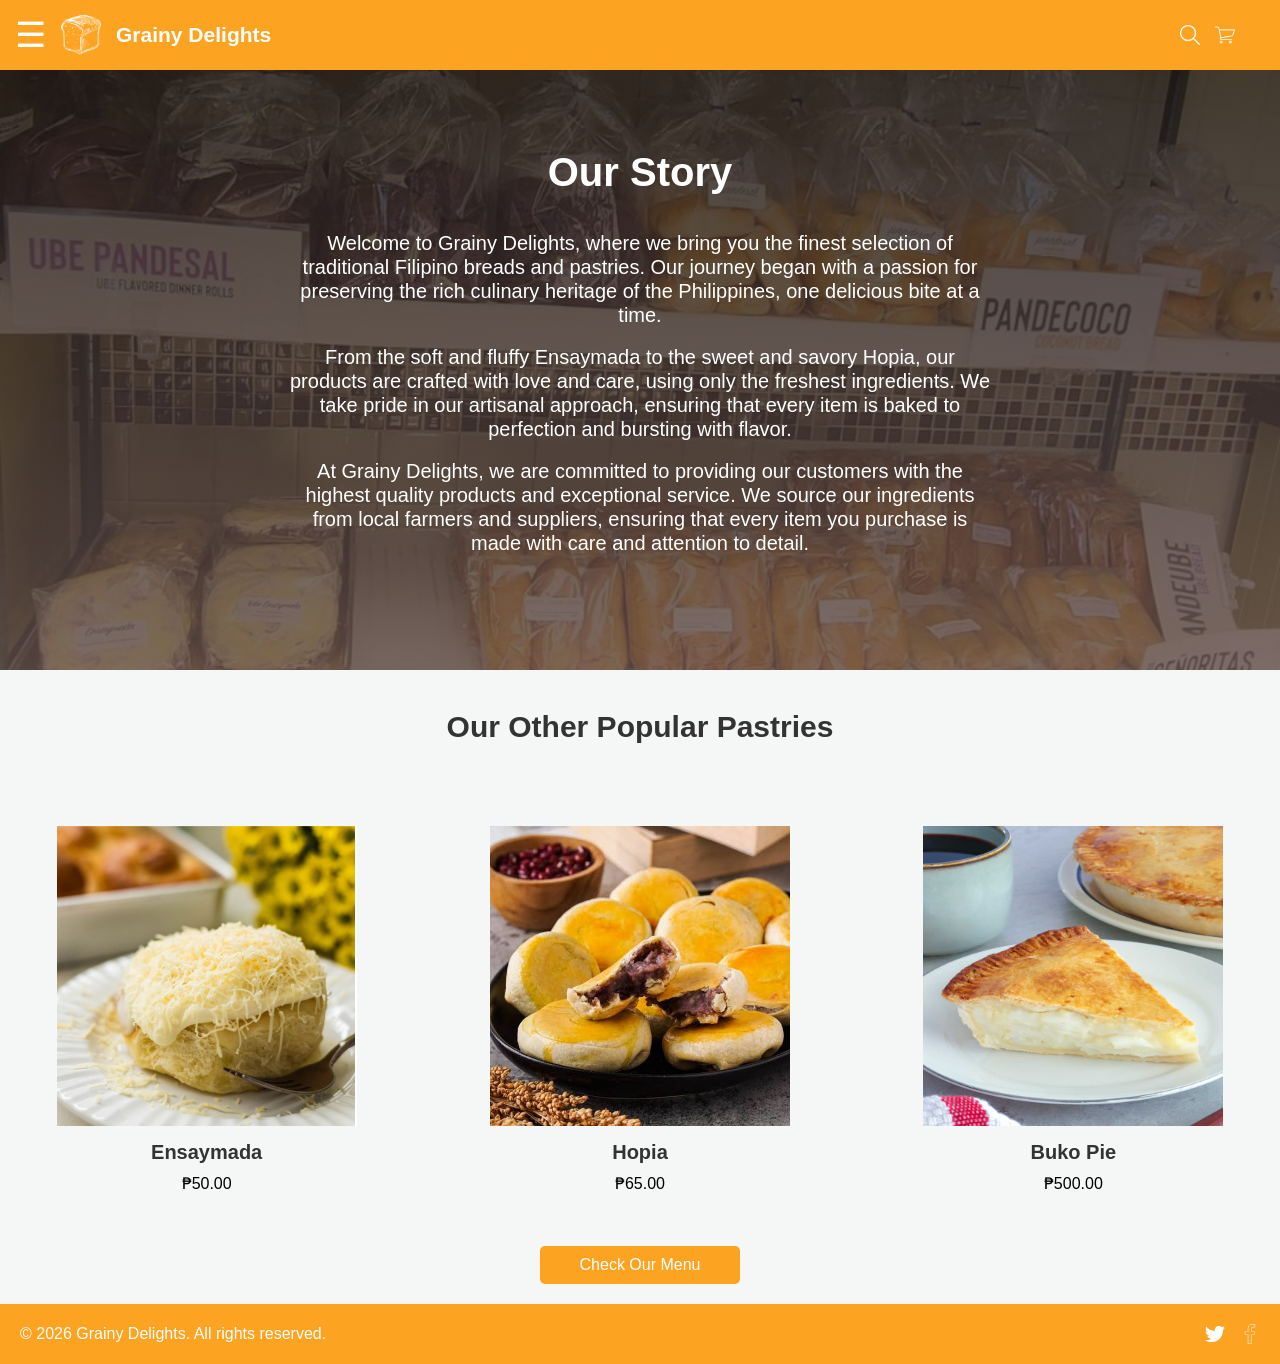
<file: index.html>
<!DOCTYPE html>
<html lang="en">

<head>
    <meta charset="UTF-8">
    <meta name="viewport" content="width=device-width, initial-scale=1.0">
    <title>Grainy Delights</title>
    <link rel="icon" type="image/x-icon" href="images/bread.png">
    <link rel="stylesheet" href="modals.css">
    <script src="script.js"></script>
    <script src="https://accounts.google.com/gsi/client" async></script>
</head>
<body>
 
    <!-- Header Section -->
    <header>
        <div class="logo-group">
            <span class="hamburger-menu" onclick="openNav()">&#9776;</span>
            <img src="images/bread.png" alt="Shop Logo" class="logo-image" onclick="window.location.href='index.html';">
            <div class="logo">Grainy Delights</div>
        </div>

        <!-- Right Side Icons -->
        <div class="header-icons">
            <div class="search-container" style="display: flex; align-items: center; gap: 5px;">
            <img src="images/search.png" alt="Search_Icon" class="search-icon" onclick="openSearch()">
        </div>
        <div class="cart-icon-wrapper">
            <img src="images/cart.png" alt="Shopping Cart" class="svg-icon" onclick="openCart()">
            <span id="cart-count">0</span>
        </div>
            <!-- g_id_onload contains Google Identity Services settings -->
    <div
      id="g_id_onload"
      data-auto_prompt="false"
      data-callback="handleCredentialResponse"
      data-client_id="326833442940-7q665bv0jvo6elh4p6f0ad25edt7n86l.apps.googleusercontent.com"
    ></div>
    <!-- g_id_signin places the button on a page and supports customization -->
    <div class="g_id_signin"></div>
    </header>

    <!-- Side Navigation -->
    <div id="mySidenav" class="sidenav">
    <a href="javascript:void(0)" class="closebtn" onclick="closeNav()">&times;</a>
    <a href="index.html">Home</a>
    <a href="menu.html">Menu</a>
    <a href="https://www.facebook.com/">Contact Us</a>
        <div class="sidenav-logo">
            <img src="images/bread.png" alt="Grainy Delights Logo" class="logo-image">
            <span class="logo">Grainy Delights</span>
        </div>
    </div>


    <!-- Shopping Cart -->
    <div id="cartModal" class="cart-modal">
        <div class="cart-content">
            <span class="close-cart" onclick="closeCart()">&times;</span>
            <h2 class="headline-modal">Your Shopping Cart</h2>
            <div id="cartItems"></div>
            <div class="cart-total">
                <strong>Total: </strong><span id="cartTotal">₱0.00</span>
            </div>
            <button class="checkout-btn" onclick="checkout()">Checkout</button>
        </div>
    </div>

    <!-- Search Bar -->
    <div id="searchModal" class="search-modal">
        <div class="search-content">
            <span class="close-search" onclick="closeSearch()">&times;</span>
            <h2 class="headline-modal">Search Products</h2>
            <form onsubmit="submitSearch(event)">
                <input type="text" id="searchInput" placeholder="What are you craving today?" class="search-input">
            </form>
        </div>
    </div>

    <!-- Product Modal --> 
    <div id="productModal" class="product-modal">
        <div class="product-content">
            <span class="close-product" onclick="closeProduct()">&times;</span>
            <h2 class="headline-modal">Product Details</h2> 
            <div id="productDetails"></div>
            <button id="productAddButton" class="add-to-cart-btn">Add to Cart</button>
        </div>
    </div>

        </div>
    </div>
 
    <!-- Main Products Section -->
    <main class="story-main">
        <section class="story-section-text">
        <div class="story-section-image">
        <h1 class="headline-text">Our Story</h1> <br> <br>
        <p class="headline_descrip">Welcome to Grainy Delights, where we bring you the finest selection of traditional Filipino breads and pastries. Our journey began with a passion for preserving the rich culinary heritage of the Philippines, one delicious bite at a time.</p> <br>
		<p class="headline_descrip">From the soft and fluffy Ensaymada to the sweet and savory Hopia, our products are crafted with love and care, using only the freshest ingredients. We take pride in our artisanal approach, ensuring that every item is baked to perfection and bursting with flavor.</p> <br>
		<p class="headline_descrip">At Grainy Delights, we are committed to providing our customers with the highest quality products and exceptional service. We source our ingredients from local farmers and suppliers, ensuring that every item you purchase is made with care and attention to detail.</p>
        </div>
        </section>
        <section>
         <h2 class="sub-headline-text">Our Other Popular Pastries</h2>
       
        <div class="product-grid">

            <!-- Product 1 -->
            <div class="product-card" onclick="openProductDetails('Ensaymada', 50.00)">
                <img src="images/ensaymada.png" alt="Ensaymada" class="product-image">
                <h3 class="product-title">Ensaymada</h3>
                <p class="product-price">₱50.00</p>
            </div>
 
            <!-- Product 2 -->
            <div class="product-card" onclick="openProductDetails('Hopia', 65.00)">
                <img src="images/Hopia.png" alt="Hopia" class="product-image">
                <h3 class="product-title">Hopia</h3>
                <p class="product-price">₱65.00</p>
            </div>
 
            <!-- Product 3 -->
            <div class="product-card" onclick="openProductDetails('Buko Pie', 500.00)">
                <img src="images/Buko_Pie.png" alt="Buko Pie" class="product-image">
                <h3 class="product-title">Buko Pie</h3>
                <p class="product-price">₱500.00</p>
            </div>
            <button class="view-products-btn" style="grid-column: 1 / -1; margin: 0 auto;" onclick="window.location.href='menu.html'" > Check Our Menu</button>
            </section>
        </div>
    </main>
    
    <!-- Footer Section -->
    <footer>
        <p>&copy; 2026 Grainy Delights. All rights reserved.</p>
        <div class="footer-icons">
            <img src="images/twitter.png" alt="Twitter_Icon" class="svg-icon" onclick="window.location.href='https://x.com/home';">
            <img src="images/facebook.png" alt="Facebook_Icon" class="svg-icon" onclick="window.location.href='https://www.facebook.com/';">
        </div>
    </footer>

    <!-- Toast Notification Container -->
    <div id="toast-notification" class="toast"></div>
    </body>
</html>
</file>
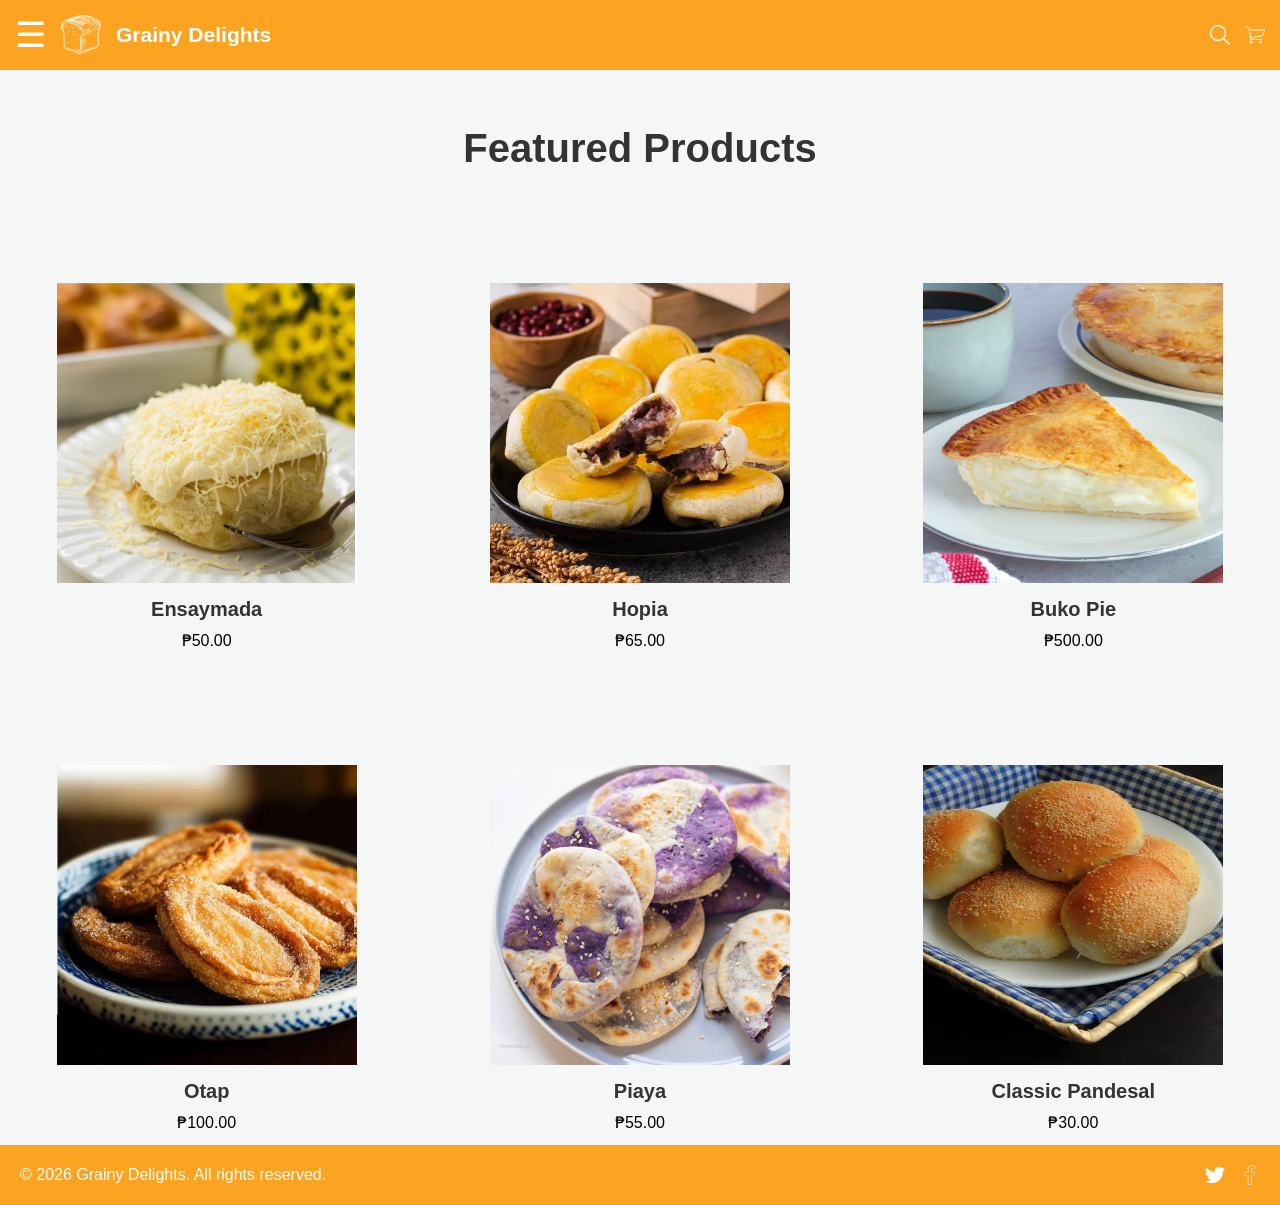
<file: menu.html>
<!DOCTYPE html>
<html lang="en">

<head>
    <meta charset="UTF-8">
    <meta name="viewport" content="width=device-width, initial-scale=1.0">
    <title>Grainy Delights</title>
    <link rel="icon" type="image/x-icon" href="images/bread.png">
    <link rel="stylesheet" href="modals.css">
    <script src="script.js"></script> 
</head>
<body>
 
    <!-- Header Section -->
    <header>
        <div class="logo-group">
            <span class="hamburger-menu" onclick="openNav()">&#9776;</span>
            <img src="images/bread.png" alt="Shop Logo" class="logo-image" onclick="window.location.href='index.html';">
            <div class="logo">Grainy Delights</div>
        </div>

    <!-- Right Side Icons -->
    <div class="header-icons">
        <div class="search-container" style="display: flex; align-items: center; gap: 5px;">
            <img src="images/search.png" alt="Search_Icon" class="search-icon" onclick="openSearch()">
        </div>
        <div class="cart-icon-wrapper">
            <img src="images/cart.png" alt="Shopping Cart" class="svg-icon" onclick="openCart()">
            <span id="cart-count">0</span>
        </div>
    </div>
    </header>
 
    <!-- Side Navigation -->
    <div id="mySidenav" class="sidenav">
    <a href="javascript:void(0)" class="closebtn" onclick="closeNav()">&times;</a>
    <a href="index.html">Home</a>
    <a href="menu.html">Menu</a>
    <a href="https://www.facebook.com/">Contact Us</a>
        <div class="sidenav-logo">
            <img src="images/bread.png" alt="Grainy Delights Logo" class="logo-image">
            <span class="logo">Grainy Delights</span>
        </div>
    </div>

    <!-- Shopping Cart -->
    <div id="cartModal" class="cart-modal">
        <div class="cart-content">
            <span class="close-cart" onclick="closeCart()">&times;</span>
            <h2 class="headline-modal">Your Shopping Cart</h2>
            <div id="cartItems"></div>
            <div class="cart-total">
                <strong>Total: </strong><span id="cartTotal">₱0.00</span>
            </div>
            <button class="checkout-btn" onclick="checkout()">Checkout</button>
        </div>
    </div>

    <!-- Search Bar -->
    <div id="searchModal" class="search-modal">
        <div class="search-content">
            <span class="close-search" onclick="closeSearch()">&times;</span>
            <h2 class="headline-modal">Search Products</h2>
            <form onsubmit="submitSearch(event)">
                <input type="text" id="searchInput" placeholder="What are you craving today?" onkeyup="filterProducts(this.value)" class="search-input">
            </form>
        </div>
    </div>

    <!-- Product Details Modal -->
    <div id="productModal" class="product-modal">
        <div class="product-content">
            <span class="close-product" onclick="closeProduct()">&times;</span>
            <h2 class="headline-modal">Product Details</h2>  
            <div id="productDetails"></div> 
            <button id="productAddButton" class="add-to-cart-btn">Add to Cart</button>
        </div>
    </div>

    <!-- Main Products Section -->
    <main>
        <br><br>
        <h2 class="headline-text">Featured Products</h2>
        <div class="product-grid">

            <!-- Product 1 -->
            <div class="product-card" onclick="openProductDetails('Ensaymada', 50.00)">
                <img src="images/ensaymada.png" alt="Ensaymada" class="product-image">
                <h3 class="product-title">Ensaymada</h3>
                <p class="product-price">₱50.00</p>
            </div>

            <!-- Product 2 -->
            <div class="product-card" onclick="openProductDetails('Hopia', 65.00)">
                <img src="images/Hopia.png" alt="Hopia" class="product-image">
                <h3 class="product-title">Hopia</h3>
                <p class="product-price">₱65.00</p>
            </div>
 
            <!-- Product 3 -->
            <div class="product-card" onclick="openProductDetails('Buko Pie', 500.00)">
                <img src="images/Buko_Pie.png" alt="Buko Pie" class="product-image">
                <h3 class="product-title">Buko Pie</h3>
                <p class="product-price">₱500.00</p>
            </div>

            <!-- Product 4 -->
            <div class="product-card" onclick="openProductDetails('Otap', 100.00)">
                <img src="images/otap.png" alt="Otap" class="product-image">
                <h3 class="product-title">Otap</h3>
                <p class="product-price">₱100.00</p>
            </div>

            <!-- Product 5 -->
            <div class="product-card" onclick="openProductDetails('Piaya', 55.00)">
                <img src="images/piaya.png" alt="Piaya" class="product-image">
                <h3 class="product-title">Piaya</h3>
                <p class="product-price">₱55.00</p>
            </div>

             <!-- Product 6 -->
            <div class="product-card" onclick="openProductDetails('Classic Pandesal', 30.00)">
                <img src="images/pandesal.png" alt="Classic Pandesal" class="product-image" onclick="">
                <h3 class="product-title">Classic Pandesal</h3>
                <p class="product-price">₱30.00</p>
            </div>

            <p id="noResults" class="no-results" style="display: none;">No products found.</p>
        </div>
    </main>
 
    <!-- Footer Section -->
    <footer>
        <p>&copy; 2026 Grainy Delights. All rights reserved.</p>
        <div class="footer-icons">
            <img src="images/twitter.png" alt="Twitter_Icon" class="svg-icon" onclick="window.location.href='https://x.com/home';">
            <img src="images/facebook.png" alt="Facebook_Icon" class="svg-icon" onclick="window.location.href='https://www.facebook.com/';">
        </div>
    </footer>

<!-- Toast Notification Container -->
    <div id="toast-notification" class="toast"></div>
    
</body>
</html>
</file>
<file: modals.css>
/* Basic Reset */
* {
	margin: 0;
	padding: 0;
	box-sizing: border-box;
	font-family: 'Georgia', Tahoma, Geneva, Verdana, sans-serif;
}

body {
	display: flex;
	flex-direction: column;
	min-height: 100vh;
}

/* Navigation Bar */
header {
	color: #2D1D1B;
  background-color: #FDA322;
	padding:  15px;
	display: flex;
	justify-content: space-between;
	align-items: center;
}

.logo {
	font-size: 21px;
	font-weight: bold;
  color: white;
  text-align: left;
}

.logo-group {
	display: flex;
	align-items: center;
	gap: 10px;
}

.header-icons {
	display: flex;
    align-items: center;
	gap: 15px;
}

.hamburger-menu {
	color: white;
	font-size: 35px;
	cursor: pointer;
	user-select: none;
	margin: 0 auto;
	transition: transform 0.2s ease; 
}

.hamburger-menu:hover {
	transform: scale(1.2);
}

@media (max-width: 600px) {
    .logo-group .logo-image {
    display: none;
  }
}

/* Sidebar Navigation */
.sidenav {
  height: 100%;
  width: 0;
  position: fixed;
  z-index: 999;
  top: 0;
  left: 0;
  background-color: #FDA322;
  overflow-x: hidden;
  transition: 0.5s;
  padding-top: 60px;
  display: flex;
  flex-direction: column;
}

.sidenav a {
  padding: 14px 8px 14px 32px;
  text-decoration: none;
  font-size: 25px;
  color: #ffffff;
  display: block;
  transition: 0.3s;
  margin: 0 18px;
}

.sidenav a:not(.closebtn) {
  border-bottom: 1.5px solid rgba(255, 255, 255, 0.28);
}

.sidenav a:hover {
	color: #af7e4d;
}

.sidenav .closebtn {
  position: absolute;
  top: 0;
  right: 0px;
  font-size: 36px;
  margin-left: 50px;
}

.sidenav-logo {
	display: flex;
	align-items: center;
	justify-content: center;
	gap: 10px;
	margin-top: auto; 
	padding-bottom: 10px;
	max-width: fit-content;
}


/* Button Styles */
.button {
	font-size: 12px;
  border-color: white;
  border-style: solid;
  border-width: 2px;
	padding: 10px 10px;
	border-radius: 5px;
	cursor: pointer;
	font-weight: bold;
  color: white;
}

.logo-image {
    height: 40px;
    width: 50px;
    padding-left: 5px;
    padding-right: 5px;
	cursor: pointer;
}

.svg-icon {
	width: 20px;
	height: 20px;
	vertical-align: middle;
	cursor: pointer;
	transition: transform 0.2s ease; 
}

.cart-icon-wrapper {
    position: relative;
    display: flex;
    align-items: center;
    justify-content: center;
    width: 20px;
    height: 20px;
    flex-shrink: 0;
}

.svg-icon:hover {
	transform: scale(1.2); 
}

.search-icon {
	width: 20px;
	height: 20px;
	vertical-align: middle;
	cursor: pointer;
	transition: transform 0.2s ease;
}

.search-icon:hover {
	transform: scale(1.2);
}

/* Main Content Area */
main {
	background-color: #f4f7f6;
	min-height: 80vh;
	flex: 1;
}

.story-main {
	margin-top: 0%;
	padding-top: 0;
	padding-bottom: 0;
}

h2 {
	text-align: center;
	margin-bottom: 30px;
	color: #333;
}

/* Product Grid Layout */
.product-grid {
	align-items: center;
	display: grid;
	grid-template-columns: repeat(auto-fit, minmax(300px, 1fr));
	gap: 60px;
	max-width: 1300px;
	margin: 0 auto;
	width: 100%;
	padding: 20px;
}

/* Individual Product Card */
.product-card {
	padding: 20px;
	text-align: center;
	min-width: 20px;
	max-width: 350px;
	height: 80%;
	transition: transform 0.2s ease;
	margin: 0 auto;
}

.product-card:hover {
	transform: translateY(-5px);
    cursor: pointer;
}

.no-results {
    grid-column: 1 / -1;
    text-align: center;
    color: #666;
    font-size: 1.1rem;
}

.product-image {
	width: 300px;
	height: 300px;
	background-color: #e0e0e0;
	margin-bottom: 15px;
	display: flex;
	align-items: center;
	justify-content: center;
	color: #777;
	font-size: 14px;
}

.product-title {
	font-size: 20px;
	color: #333;
	margin-bottom: 10px;
}

.product-price {
	font-size: 16px;
	color: black;
	margin-bottom: 15px;
}

.add-to-cart-btn {
	background-color: #FDA322;
	color: white;
	border: none;
    display: block;
	padding: 10px 20px;
	font-size: 16px;
	border-radius: 5px;
	cursor: pointer;
	width: 40%;
	transition: background-color 0.2s;
    margin: 0 auto;
    align-items: center;
    justify-content: center;
}

.add-to-cart-btn:hover {
	background-color: #c37911;
}

/* Footer */
footer {
	color: white;
    background-color: #FDA322;
	display: flex;
	align-items: center;
	justify-content: space-between;
	padding: 20px;
}

.footer-icons {
	display: flex;
	gap: 15px;
}

/* Story Section */
.story-section-text {
	text-align: center;
	width: 100%;
	color: white;
	margin: 0 auto;
}



.story-section-image {
	background-image:
        linear-gradient(rgba(27, 21, 21, 0.8), rgba(92, 75, 75, 0.8)),
        url("images/background_bread.png");
	width: 100%;
	padding: 60px;
    min-height: 600px;
    background-size: cover;
    background-position: center;
    background-repeat: no-repeat;
}

.story-section-image h1,
.story-section-image p {
	max-width: 700px;
	margin-left: auto;
	margin-right: auto;
}

/* Headline and Sub-headline Styles */
.headline-text {
	font-size: 40px;
	padding-top : 20px;
}

.sub-headline-text {
	font-size: 30px;
	padding-top : 40px;
    padding-left: 20px;
    padding-right: 20px;
    margin: auto;
    align-content: center;
}



.headline_descrip {
	font-size: 20px;
	line-height: 1.2;		
}

/*Button Styles for View Products Button*/
.view-products-btn {
	background-color: #FDA322;
	color: white;
	border: none;
	padding: 10px 20px;
	max-width: 200px;
	font-size: 16px;
	border-radius: 5px;
	cursor: pointer;
	width: 80%;
	transition: background-color 0.2s;
}

.view-products-btn:hover {
	background-color: #c37911;
}

/* Shopping Cart Modal Styles */
.cart-modal {
    display: none;
    position: fixed;
    z-index: 999;
    left: 0;
    top: 0;
    width: 100%;
    height: 100%;
    background-color: rgba(0,0,0,0.5);
}

.cart-content {
    background-color: white;
    margin: 10% auto;
    padding: 20px;
    width: 90%;
    max-width: 500px;
    position: relative;
    box-shadow: 0 4px 8px rgba(0,0,0,0.2);
}

.close-cart {
    color: #aaa;
    float: right;
    font-size: 28px;
    font-weight: bold;
    cursor: pointer;
}

.close-cart:hover {
    color: #333;
}

.cart-item {
    display: flex;
    justify-content: space-between;
    align-items: center;
    border-bottom: 1px solid #eee;
    padding: 10px 0;
    color: #333;
}

.remove-btn {
    background-color: #ff4c4c;
    color: white;
    border: none;
    padding: 5px 10px;
    border-radius: 3px;
    cursor: pointer;
}

.remove-btn:hover {
    background-color: #d43f3f;
}

.cart-total {
    text-align: right;
    font-size: 18px;
    margin-top: 15px;
    color: #333;
}

.checkout-btn {
    background-color: #FDA322;
    color: white;
    border: none;
    padding: 10px 20px;
    font-size: 16px;
    border-radius: 5px;
    cursor: pointer;
    width: 100%;
    margin-top: 15px;
    transition: background-color 0.2s;
}

.checkout-btn:hover {
    background-color: #c37911;
}

.headline-modal {
	padding-top: 5px;
}
/* Search Modal Styles */
.search-modal {
	display: none;
	position: fixed;
	z-index: 999;
	left: 0;
	top: 0;
	width: 100%;
	height: 100%;
	background-color: rgba(0,0,0,0.5);
}

.search-content {
    background-color: white;
    margin: 10% auto;
    padding: 20px;
    width: 90%;
    max-width: 500px;
    position: relative;
    box-shadow: 0 4px 8px rgba(0,0,0,0.2);
}

.close-search {
	 color: #aaa;
	float: right;
	font-size: 28px;
	font-weight: bold;
	cursor: pointer;
}

.close-search:hover {
	color: #000000;
}

.search-input {
    display: block;
    width: 90%;
    max-width: 400px;
    margin: 0 auto;
	padding: 10px;
	border: 1px solid;
	font-size: 14px;
}

/* Product Details Modal Styles */
.product-modal {
    display: none;
    position: fixed;
    z-index: 999;
    left: 0;
    top: 0;
    width: 100%;
    height: 100%;
    background-color: rgba(0,0,0,0.5);
}

.product-content {
    background-color: white;
    margin: 5% auto;
    padding: 20px;
    width: 90%;
    max-width: 600px;
    position: relative;
    box-shadow: 0 4px 8px rgba(0,0,0,0.2);
}

.close-product {
    color: #aaa;
    float: right;
    font-size: 28px;
    font-weight: bold;
    cursor: pointer;
}

.close-product:hover {
    color: #333;
}




/* Quantity Control Styles */
.cart-item {
    display: flex;
    justify-content: space-between;
    align-items: center;
    border-bottom: 1px solid #eee;
    padding: 12px 0;
}

.cart-item-info {
    display: flex;
    flex-direction: column;
    gap: 4px;
}

.qty-controls {
    display: flex;
    align-items: center;
    gap: 8px;
}

.qty-btn {
    background-color: #eee;
    border: 1px solid #ccc;
    border-radius: 3px;
    width: 26px;
    height: 26px;
    cursor: pointer;
    font-weight: bold;
    display: flex;
    align-items: center;
    justify-content: center;
}

.qty-btn:hover {
    background-color: #ddd;
}

.remove-btn {
    background-color: #ff4c4c;
    color: white;
    border: none;
    padding: 4px 8px;
    border-radius: 3px;
    cursor: pointer;
    margin-left: 5px;
}

.remove-btn:hover {
    background-color: #d43f3f;
}

#cart-count {
    position: absolute;
    top: -1px;
    right: -3px;
    width: 10px;
    height: 10px;
    background-color: #ff4c4c;
    border-radius: 50%;
    font-size: 0;
    pointer-events: none;
}

/* Toast Notification Styles */
.toast {
    visibility: hidden;
    min-width: 250px;
    background-color: #FDA322;
    color: white;
    text-align: center;
    border-radius: 5px;
    padding: 16px;
    position: fixed;
    z-index: 1000;
    left: 50%;
    bottom: 30px;
    transform: translateX(-50%);
    font-size: 16px;
    box-shadow: 0 4px 8px rgba(0,0,0,0.2);
    opacity: 0;
    transition: opacity 0.3s, bottom 0.3s;
    font-weight: bold;
}

.toast.show {
    visibility: visible;
    opacity: 1;
    bottom: 50px;
}
</file>
